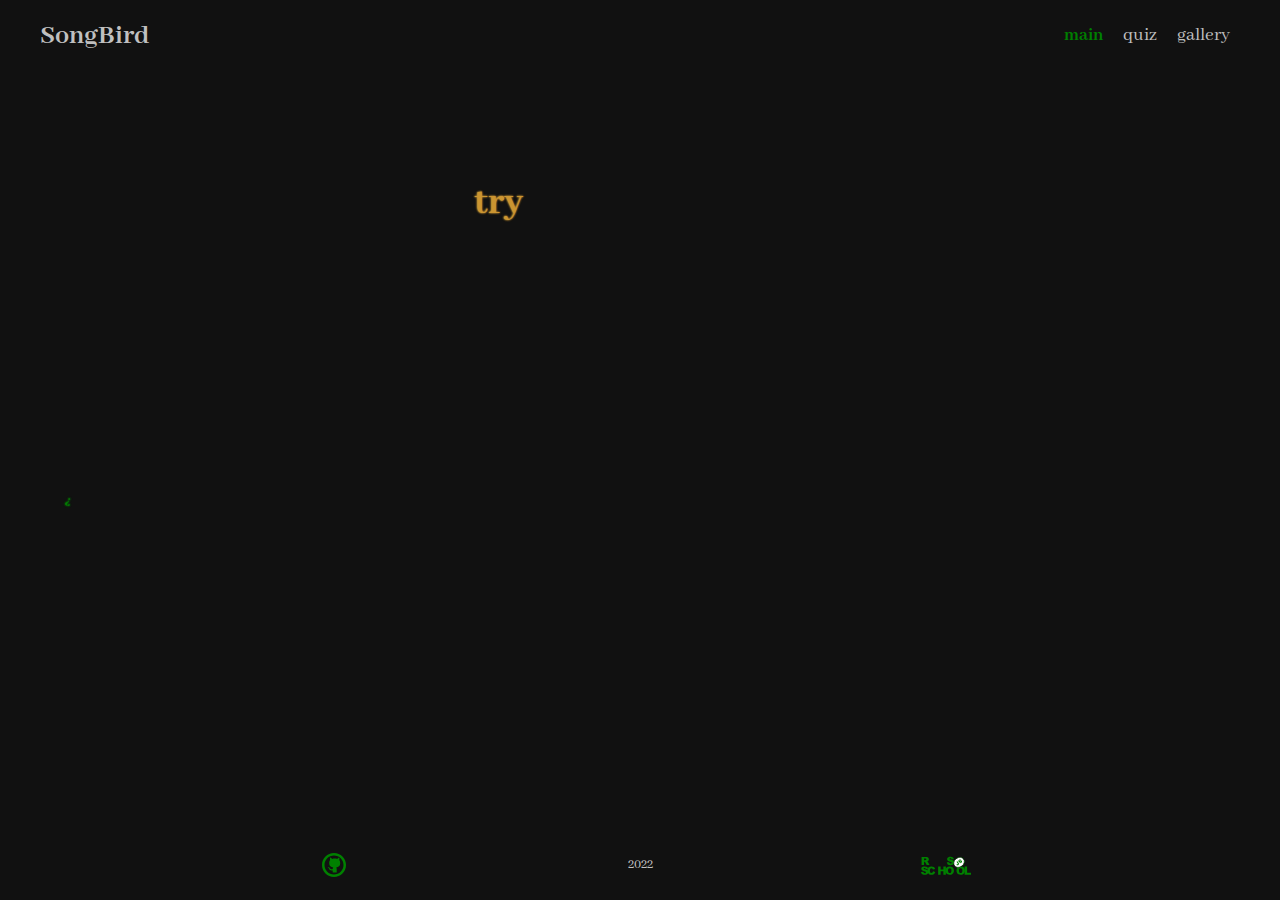
<file: songbird/index.html>
<!DOCTYPE html>
<html lang="en">
<head>
  <meta charset="UTF-8">
  <title>SongBird</title>
  <link rel="stylesheet" href="./src/sass/style.css">
<!--  <link rel="shortcut icon" type="image/svg" href="./src/img/icons/bird-icon.png">-->
  <link rel="shortcut icon" type="image/svg" href="src/img/icons/favicon.svg">
  <link href="https://fonts.googleapis.com/css2?family=Abhaya+Libre:wght@600;800&display=swap" rel="stylesheet">
</head>
<body>
<div class="wrapper index-page__wrapper">
  <header class="header">
    <h1 class="logo"><a href="#" class="logo__link">SongBird</a></h1>
    <nav>
      <ul class="navigation">
        <li class="navigation__item navigation__item_active"><a href="#">main</a></li>
        <li class="navigation__item"><a href="./src/pages/quiz.html">quiz</a></li>
        <li class="navigation__item"><a href="./src/pages/gallery.html">gallery</a></li>
      </ul>
    </nav>
  </header>

  <main class="main main-index-block">
    <p class="main-paragraph main-paragraph_first">try</p>
    <p class="main-paragraph main-paragraph_second">to recognize</p>
    <p class="main-paragraph main-paragraph_third">the bird</p>
    <p class="main-paragraph main-paragraph_forth">by its song</p>
    <button class="main-paragraph start-quiz__btn">Start Quiz</button>
  </main>

  <footer class="footer">
    <object type="image/svg+xml" data="./src/img/icons/github.svg" width="50" class="footer__item">
      Your browser does not support SVG
    </object>
    <p class="footer__item">2022</p>
    <object type="image/svg+xml" data="./src/img/icons/rs_school_js.svg" width="50">
      Your browser does not support SVG
    </object>
  </footer>
</div>

<script src="./src/js/index.js"></script>
</body>
</html>
</file>
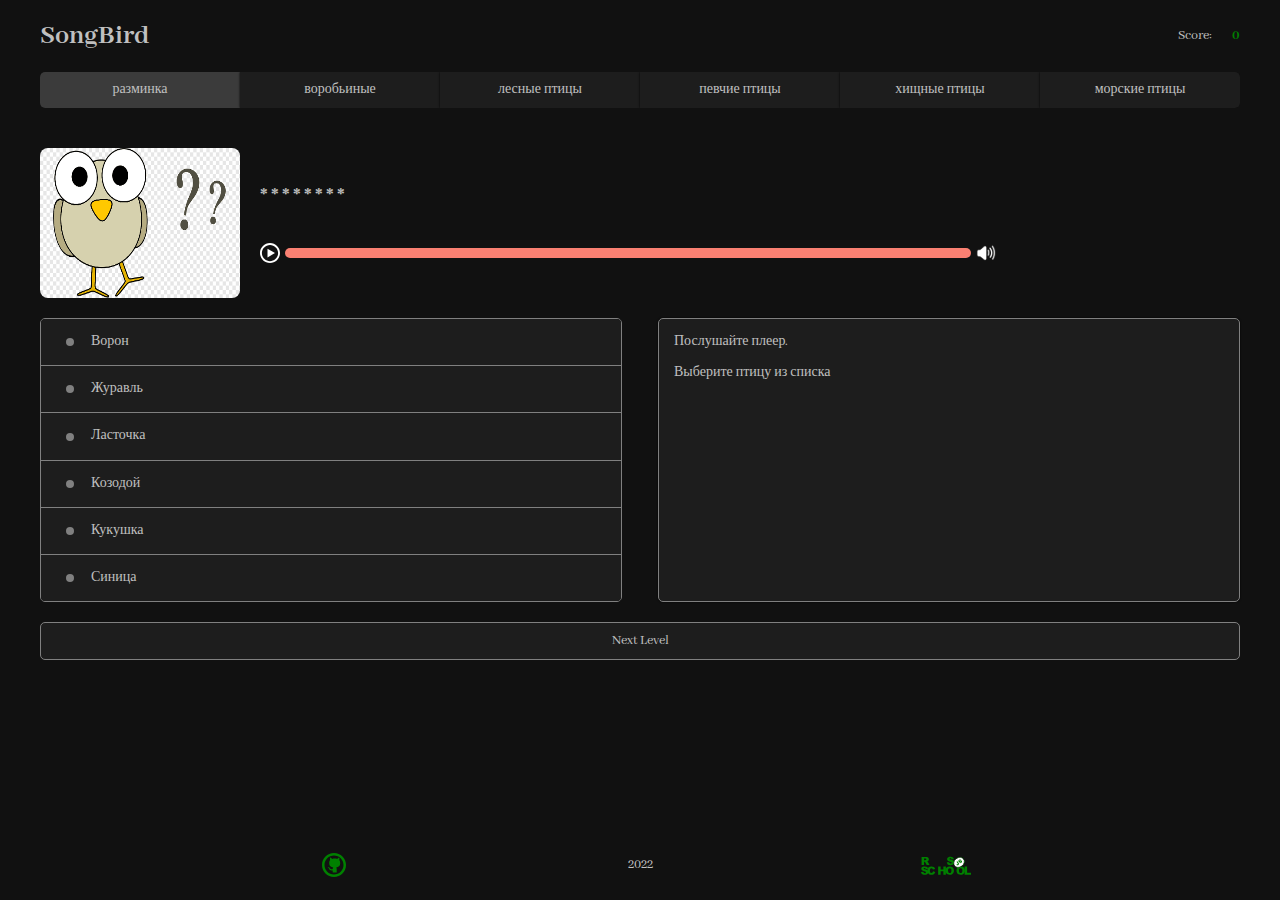
<file: songbird/src/pages/quiz.html>
<!DOCTYPE html>
<html lang="en">
<head>
  <meta charset="UTF-8">
  <title>Songbird</title>
  <link rel="stylesheet" href="../sass/style.css">
  <link rel="shortcut icon" type="image/svg" href="../img/icons/favicon.svg">
  <link href="https://fonts.googleapis.com/css2?family=Abhaya+Libre:wght@600;800&display=swap" rel="stylesheet">
  <meta name="viewport" content="width=device-width, initial-scale=1.0">
</head>
<body>
<div class="wrapper">
<main class="main">
  <section class="main general">
    <div class="logo-score">
      <h1 class="logo"><a href="../../index.html" class="logo__link">SongBird</a></h1>
      <div class="score">
        <p class="score__title">Score:</p>
        <span class="score__number">0</span>
      </div>
    </div>
    <div class="levels"></div>
  </section>
  <section class="question-block"></section>
  <div class="answer-block">
    <section class="answer-options"></section>
    <section class="bird-description"></section>
  </div>
  <button class="quiz-button" disabled>Next Level</button>
</main>
  <footer class="footer">
    <object type="image/svg+xml" data="../img/icons/github.svg" width="50" class="footer__item">
      Your browser does not support SVG
    </object>
    <p class="footer__item">2022</p>
    <object type="image/svg+xml" data="../img/icons/rs_school_js.svg" width="50">
      Your browser does not support SVG
    </object>
  </footer>
</div>

<script src="../js/quiz.js"></script>
</body>
</html>
</file>
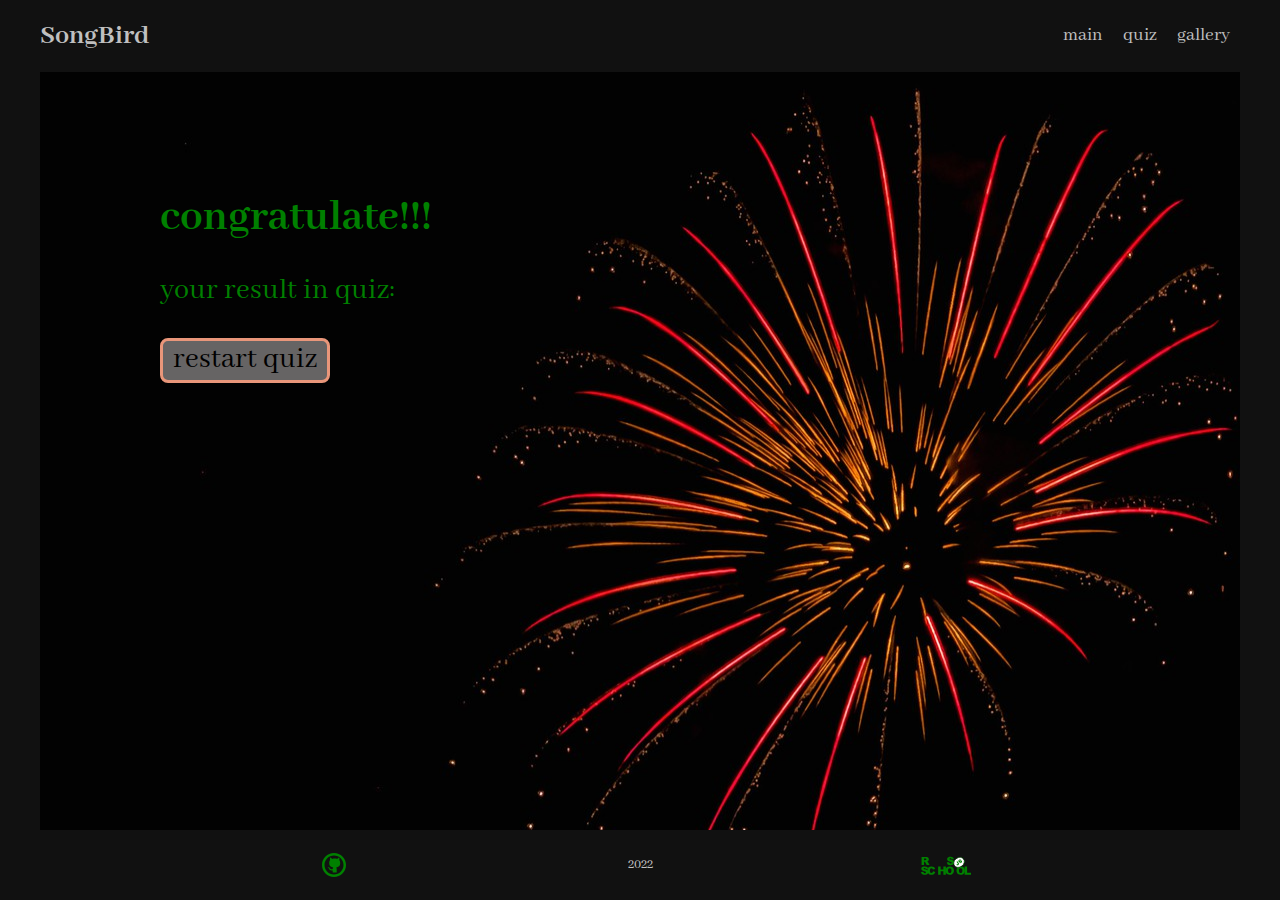
<file: songbird/src/pages/results.html>
<!DOCTYPE html>
<html lang="en">
<head>
  <meta charset="UTF-8">
  <title>Results</title>
  <link rel="stylesheet" href="../sass/style.css">
  <link rel="shortcut icon" type="image/svg" href="../img/icons/favicon.svg">
  <link href="https://fonts.googleapis.com/css2?family=Abhaya+Libre:wght@600;800&display=swap" rel="stylesheet">
</head>
<body>

<div class="wrapper">
  <header class="header">
    <h1 class="logo"><a href="../../index.html" class="logo__link">SongBird</a></h1>
    <nav>
      <ul class="navigation">
        <li class="navigation__item"><a href="../../index.html">main</a></li>
        <li class="navigation__item"><a href="./quiz.html">quiz</a></li>
        <li class="navigation__item"><a href="./gallery.html">gallery</a></li>
      </ul>
    </nav>
  </header>

  <main class="main results-block">
  <h2 class="results-block__title">congratulate!!!</h2>
  <p class="results-block__text">your result in quiz: <span class="result-quantity"></span></p>

  </main>

  <footer class="footer">
    <object type="image/svg+xml" data="../img/icons/github.svg" width="50" class="footer__item">
      Your browser does not support SVG
    </object>
    <p class="footer__item">2022</p>
    <object type="image/svg+xml" data="../img/icons/rs_school_js.svg" width="50">
      Your browser does not support SVG
    </object>
  </footer>
</div>

<script src="../js/results.js"></script>
</body>
</html>
</file>
<file: songbird/src/sass/style.css>
/*! normalize.css v8.0.1 | MIT License | github.com/necolas/normalize.css */
/* Document
   ========================================================================== */
/**
 * 1. Correct the line height in all browsers.
 * 2. Prevent adjustments of font size after orientation changes in iOS.
 */
html {
  line-height: 1.15; /* 1 */
  -webkit-text-size-adjust: 100%; /* 2 */
}

/* Sections
   ========================================================================== */
/**
 * Remove the margin in all browsers.
 */
body {
  margin: 0;
}

/**
 * Render the `main` element consistently in IE.
 */
main {
  display: block;
}

/**
 * Correct the font size and margin on `h1` elements within `section` and
 * `article` contexts in Chrome, Firefox, and Safari.
 */
h1 {
  font-size: 2em;
  margin: 0;
}

ul, p, h2, h3, h4, h5, h6 {
  margin: 0;
}

/* Grouping content
   ========================================================================== */
/**
 * 1. Add the correct box sizing in Firefox.
 * 2. Show the overflow in Edge and IE.
 */
hr {
  box-sizing: content-box; /* 1 */
  height: 0; /* 1 */
  overflow: visible; /* 2 */
}

/**
 * 1. Correct the inheritance and scaling of font size in all browsers.
 * 2. Correct the odd `em` font sizing in all browsers.
 */
pre {
  font-family: monospace, monospace; /* 1 */
  font-size: 1em; /* 2 */
}

/* Text-level semantics
   ========================================================================== */
/**
 * Remove the gray background on active links in IE 10.
 */
a {
  background-color: transparent;
  text-decoration: none;
  color: inherit;
}

/**
 * 1. Remove the bottom border in Chrome 57-
 * 2. Add the correct text decoration in Chrome, Edge, IE, Opera, and Safari.
 */
abbr[title] {
  border-bottom: none; /* 1 */
  text-decoration: underline; /* 2 */
  text-decoration: underline dotted; /* 2 */
}

/**
 * Add the correct font weight in Chrome, Edge, and Safari.
 */
b,
strong {
  font-weight: bolder;
}

/**
 * 1. Correct the inheritance and scaling of font size in all browsers.
 * 2. Correct the odd `em` font sizing in all browsers.
 */
code,
kbd,
samp {
  font-family: monospace, monospace; /* 1 */
  font-size: 1em; /* 2 */
}

/**
 * Add the correct font size in all browsers.
 */
small {
  font-size: 80%;
}

/**
 * Prevent `sub` and `sup` elements from affecting the line height in
 * all browsers.
 */
sub,
sup {
  font-size: 75%;
  line-height: 0;
  position: relative;
  vertical-align: baseline;
}

sub {
  bottom: -0.25em;
}

sup {
  top: -0.5em;
}

/* Embedded content
   ========================================================================== */
/**
 * Remove the border on images inside links in IE 10.
 */
img {
  border-style: none;
}

/* Forms
   ========================================================================== */
/**
 * 1. Change the font styles in all browsers.
 * 2. Remove the margin in Firefox and Safari.
 */
button,
input,
optgroup,
select,
textarea {
  font-family: inherit; /* 1 */
  font-size: 100%; /* 1 */
  line-height: 1.15; /* 1 */
  margin: 0; /* 2 */
}

/**
 * Show the overflow in IE.
 * 1. Show the overflow in Edge.
 */
button,
input { /* 1 */
  overflow: visible;
}

/* Chrome, Safari, Edge, Opera */
input::-webkit-outer-spin-button,
input::-webkit-inner-spin-button {
  -webkit-appearance: none;
  margin: 0;
}

/* Firefox */
input[type=number] {
  -moz-appearance: textfield;
}

/**
 * Remove the inheritance of text transform in Edge, Firefox, and IE.
 * 1. Remove the inheritance of text transform in Firefox.
 */
button,
select { /* 1 */
  text-transform: none;
}

/**
 * Correct the inability to style clickable types in iOS and Safari.
 */
button,
[type=button],
[type=reset],
[type=submit] {
  -webkit-appearance: button;
}

/**
 * Remove the inner border and padding in Firefox.
 */
button::-moz-focus-inner,
[type=button]::-moz-focus-inner,
[type=reset]::-moz-focus-inner,
[type=submit]::-moz-focus-inner {
  border-style: none;
  padding: 0;
}

/**
 * Restore the focus styles unset by the previous rule.
 */
button:-moz-focusring,
[type=button]:-moz-focusring,
[type=reset]:-moz-focusring,
[type=submit]:-moz-focusring {
  outline: 1px dotted ButtonText;
}

/**
 * Correct the padding in Firefox.
 */
fieldset {
  padding: 0.35em 0.75em 0.625em;
}

/**
 * 1. Correct the text wrapping in Edge and IE.
 * 2. Correct the color inheritance from `fieldset` elements in IE.
 * 3. Remove the padding so developers are not caught out when they zero out
 *    `fieldset` elements in all browsers.
 */
legend {
  box-sizing: border-box; /* 1 */
  color: inherit; /* 2 */
  display: table; /* 1 */
  max-width: 100%; /* 1 */
  padding: 0; /* 3 */
  white-space: normal; /* 1 */
}

/**
 * Add the correct vertical alignment in Chrome, Firefox, and Opera.
 */
progress {
  vertical-align: baseline;
}

/**
 * Remove the default vertical scrollbar in IE 10+.
 */
textarea {
  overflow: auto;
}

/**
 * 1. Add the correct box sizing in IE 10.
 * 2. Remove the padding in IE 10.
 */
[type=checkbox],
[type=radio] {
  box-sizing: border-box; /* 1 */
  padding: 0; /* 2 */
}

/**
 * Correct the cursor style of increment and decrement buttons in Chrome.
 */
[type=number]::-webkit-inner-spin-button,
[type=number]::-webkit-outer-spin-button {
  height: auto;
}

/**
 * 1. Correct the odd appearance in Chrome and Safari.
 * 2. Correct the outline style in Safari.
 */
[type=search] {
  -webkit-appearance: textfield; /* 1 */
  outline-offset: -2px; /* 2 */
}

/**
 * Remove the inner padding in Chrome and Safari on macOS.
 */
[type=search]::-webkit-search-decoration {
  -webkit-appearance: none;
}

/**
 * 1. Correct the inability to style clickable types in iOS and Safari.
 * 2. Change font properties to `inherit` in Safari.
 */
::-webkit-file-upload-button {
  -webkit-appearance: button; /* 1 */
  font: inherit; /* 2 */
}

/* Interactive
   ========================================================================== */
/*
 * Add the correct display in Edge, IE 10+, and Firefox.
 */
details {
  display: block;
}

/*
 * Add the correct display in all browsers.
 */
summary {
  display: list-item;
}

/* Misc
   ========================================================================== */
/**
 * Add the correct display in IE 10+.
 */
template {
  display: none;
}

/**
 * Add the correct display in IE 10.
 */
[hidden] {
  display: none;
}

/**
 * Delete list symbols
 */
li {
  list-style: none;
}

ul {
  margin: 0;
  padding: 0;
}

html {
  font-size: 10px;
  height: 100%;
}

body {
  font-family: "Abhaya Libre";
  font-size: 1.4rem;
  background: #111;
  color: #c0c0c0;
  height: 100%;
  overflow-x: hidden;
}

.main {
  flex: 1 0 auto;
}

.quiz-button {
  background: #236132;
  width: 100%;
  border-radius: 5px;
  border: 1px solid gray;
  color: inherit;
  margin-top: 20px;
  padding: 10px 0;
  cursor: pointer;
}
.quiz-button:disabled {
  background: #1d1d1d;
  cursor: inherit;
}

.general {
  padding: 20px 0;
}

.logo-score {
  display: flex;
  justify-content: space-between;
  padding-bottom: 20px;
  align-items: center;
}

.score {
  display: flex;
  justify-content: space-between;
  gap: 20px;
}

.score__number {
  color: green;
  font-weight: bold;
}

.levels {
  display: grid;
  grid-template-columns: repeat(6, 1fr);
  overflow: hidden;
  text-align: center;
  border-radius: 5px;
}
@media screen and (max-device-width: 700px) {
  .levels {
    grid-template-columns: repeat(3, 1fr);
  }
}

.level {
  background: #1d1d1d;
  box-shadow: 0 0 2px #000;
  padding: 10px 0;
}
.level_active {
  background: #3b3b3b;
}

.answer-block {
  display: flex;
  gap: 3%;
}
.answer-block > * {
  flex-basis: 50%;
}
@media screen and (max-device-width: 600px) {
  .answer-block {
    flex-direction: column;
    gap: 20px;
  }
  .answer-block > * {
    flex-basis: 97%;
  }
}

.answer-options {
  background: #1d1d1d;
  border: 1px solid gray;
  overflow: hidden;
  border-radius: 5px;
}

.options-list__item {
  position: relative;
  display: flex;
  align-items: center;
  padding: 15px;
  padding-left: 50px;
  background: #1d1d1d;
  cursor: pointer;
}
.options-list__item:not(:last-child) {
  border-bottom: 1px solid gray;
}
.options-list__item:before {
  content: "";
  width: 8px;
  height: 8px;
  left: 25px;
  background: gray;
  position: absolute;
  border-radius: 50%;
}
.options-list__item_wrong:before {
  background: red;
}
.options-list__item_right:before {
  background: green;
}

.bird-description {
  background: #1d1d1d;
  box-shadow: 0 0 2px #000;
  border-radius: 5px;
  border: 1px solid gray;
}

.start-description {
  margin: 15px;
}

.question-container {
  display: flex;
  gap: 20px;
  padding: 20px 0;
}

.bird-image {
  width: 200px;
  height: 150px;
  border-radius: 8px;
  object-fit: cover;
}
.bird-image_default {
  object-fit: unset;
}
@media screen and (max-device-width: 600px) {
  .bird-image {
    width: 125px;
    height: 89px;
  }
}

.bird-question__description {
  width: 100%;
  display: flex;
  flex-direction: column;
  justify-content: space-evenly;
}

.bird-question__name {
  letter-spacing: 3px;
}

.answer-container {
  display: grid;
  grid-template-columns: 200px auto;
  gap: 15px;
  padding: 12px;
}
@media screen and (max-device-width: 600px) {
  .answer-container {
    grid-template-columns: 150px auto;
  }
}

.bird-answer__description {
  display: flex;
  flex-direction: column;
  justify-content: space-evenly;
}

.bird-answer__about {
  grid-column: 1/3;
}

.bird-question__en-name {
  padding: 10px;
}

.results-block {
  display: flex;
  flex-direction: column;
  gap: 30px;
  text-align: left;
  justify-content: start;
  padding: 120px;
  font-size: clamp(3rem, 75%, 4rem);
  color: green;
  animation: show-background 3s ease;
  background: url("../img/salut2.jpg") no-repeat;
}

.results-block__button {
  cursor: pointer;
  border-radius: 8px;
  border: 3px solid darksalmon;
  color: inherit;
  background: #666464;
  color: black;
  padding: 2px;
  max-width: 170px;
  transition: all 1s ease;
}
.results-block__button:hover {
  background: #74ac74;
}

.result-quantity {
  color: darksalmon;
}

@keyframes show-background {
  0% {
    opacity: 0;
    -webkit-transform: scale(0, 0);
    transform: scale(0, 0);
  }
  100% {
    opacity: 1;
    -webkit-transform: scale(1, 1);
    transform: scale(1, 1);
  }
}
.main-index-block {
  font-size: 4rem;
  font-weight: bold;
}

.main-paragraph {
  position: absolute;
  z-index: 2;
  color: #cb9531;
  text-shadow: 0 0 2px #cb9531, 0 0 2px #cb9531;
  opacity: 0;
}
.main-paragraph_first {
  left: 37%;
  top: 20%;
}
.main-paragraph_second {
  right: 30%;
  top: 35%;
}
.main-paragraph_third {
  left: 23%;
  top: 50%;
}
.main-paragraph_forth {
  right: 20%;
  top: 65%;
}

.symbol-question {
  position: absolute;
  color: green;
  text-shadow: 0 0 2px green, 0 0 2px green;
}

.start-quiz__btn {
  position: absolute;
  z-index: 2;
  left: 37%;
  top: 78%;
  border: 3px solid darksalmon;
  background: #310c53;
  border-radius: 8px;
  padding: 10px;
  cursor: pointer;
  transition: all 0.3s ease;
}
.start-quiz__btn:hover {
  background: green;
}

.show-paragraph {
  animation: show-paragraph 3s ease;
  opacity: 1;
}

@keyframes show-paragraph {
  0% {
    opacity: 0;
  }
  100% {
    opacity: 1;
  }
}
.gallery-container {
  display: grid;
  grid-template-columns: repeat(2, 1fr);
  gap: 20px;
}

.gallery-container__card {
  border-radius: 5px;
  border: 1px solid gray;
}

.player {
  display: flex;
  gap: 5px;
  align-items: center;
}

.player-btn__play {
  cursor: pointer;
  display: inherit;
}

.player-btn__img {
  width: 20px;
  height: 20px;
}

.player__progress-container {
  background: salmon;
  border-radius: 5px;
  width: 70%;
  height: 10px;
  display: flex;
  align-items: center;
  cursor: pointer;
}

.player__progress-bar {
  background: #4949c2;
  height: 8px;
  border-radius: 5px;
}

.player__sound-btn {
  position: relative;
  cursor: pointer;
  display: inherit;
}

.player__sound-btn-img {
  width: 20px;
  height: 20px;
}

.player__volume-bar {
  -webkit-appearance: none;
  width: 100px;
  height: 8px;
  background: -webkit-linear-gradient(left, rgb(139, 38, 4) 0%, rgb(139, 38, 4) 37%, darksalmon 37%, darksalmon 100%);
  border-radius: 5px;
  box-sizing: border-box;
  border: 0.5px solid darksalmon;
  transform: rotate(-90deg);
  position: absolute;
  top: -32px;
  left: -21px;
  visibility: hidden;
  outline: none;
}
.player__volume-bar::-moz-range-thumb {
  -moz-appearance: none;
  width: 7px;
  height: 7px;
  background: darkblue;
  border-radius: 50%;
  cursor: pointer;
}
.player__volume-bar::-webkit-slider-thumb {
  -webkit-appearance: none;
  width: 7px;
  height: 7px;
  background: darkblue;
  border-radius: 50%;
  cursor: pointer;
}
.player__volume-bar::-webkit-slider-thumb:hover,
.player__volume-bar ::-webkit-slider-thumb:active {
  transform: scale(1.2);
}
.player__volume-bar::-moz-range-thumb:active,
.player__volume-bar ::-moz-range-thumb:hover {
  transform: scale(1.2);
}

.show-bar {
  visibility: visible;
}

.wrapper {
  width: 95%;
  max-width: 1200px;
  margin: auto;
  padding: 0 20px;
  display: flex;
  flex-direction: column;
  height: 100%;
}

.index-page__wrapper {
  display: flex;
  flex-direction: column;
  height: 100vh;
  justify-content: space-between;
}

.header {
  display: flex;
  justify-content: space-between;
  align-items: center;
  padding: 20px 0;
  position: sticky;
  top: 0;
  background: #111;
  z-index: 2;
}

.logo__link {
  cursor: pointer;
  transition: all 0.3s ease;
}
.logo__link:hover {
  color: darksalmon;
}

.navigation {
  display: flex;
}

.navigation__item {
  font-size: clamp(1.9rem, 75%, 3rem);
  padding: 0 10px;
  cursor: pointer;
  transition: all 0.3s ease;
}
.navigation__item_active {
  color: green;
  font-weight: bold;
  cursor: initial;
}
.navigation__item:hover {
  color: darksalmon;
}

.footer {
  display: flex;
  flex: 0 0 auto;
  justify-content: space-evenly;
  align-items: center;
  padding: 10px 0;
}

.github-svg {
  fill: green;
  transition: all 0.3s ease;
}
.github-svg:hover {
  fill: darksalmon;
}

.rsschool-svg {
  fill: green;
  transition: all 0.3s ease;
}
.rsschool-svg:hover {
  fill: darksalmon;
}

/*# sourceMappingURL=style.css.map */
</file>
